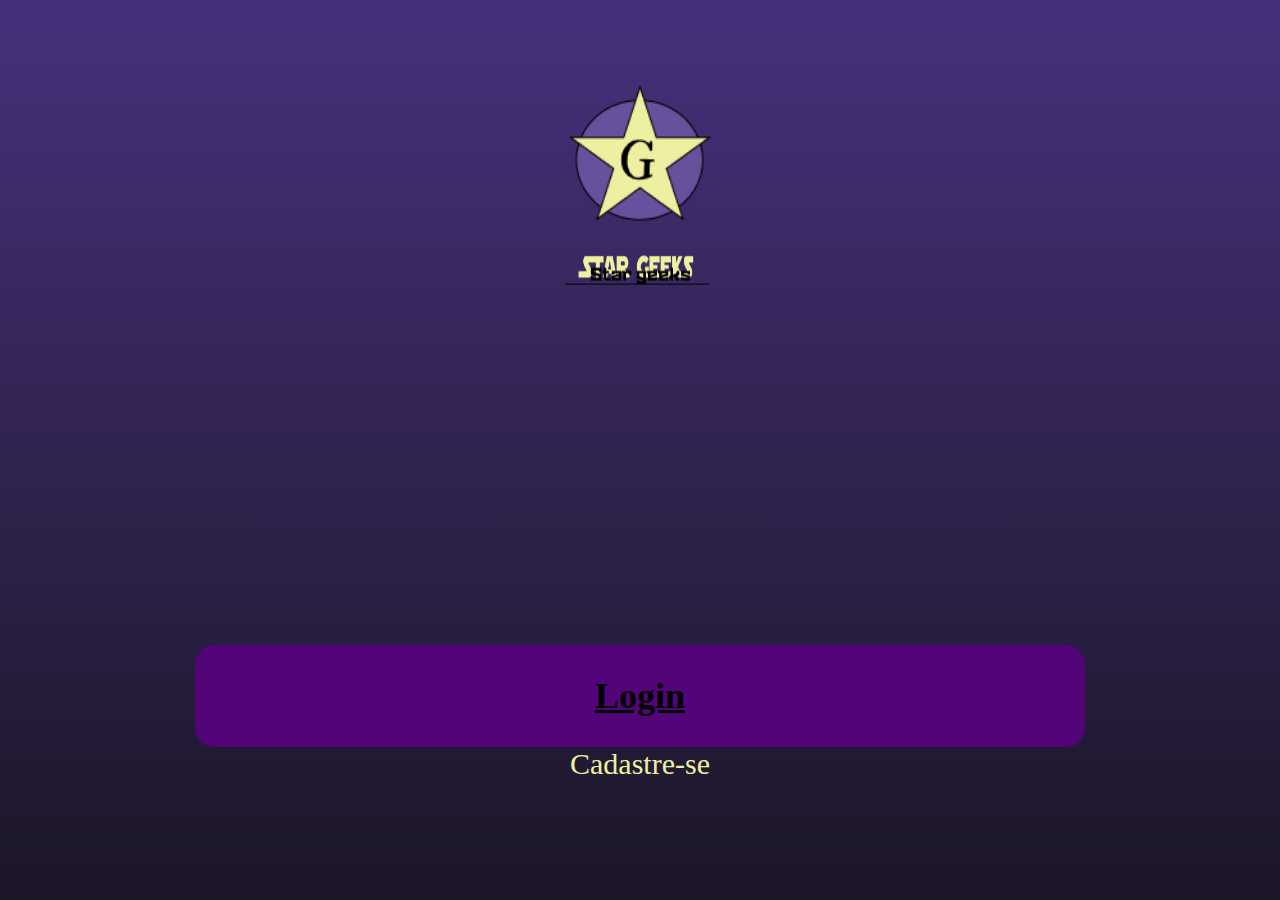
<file: index.html>
<!DOCTYPE html>
<html lang="pt-br">
<head>
    <meta charset="UTF-8">
    <meta http-equiv="X-UA-Compatible" content="IE=edge">
    <meta name="viewport" content="width=device-width, initial-scale=1.0">
    <title>Stargeek</title>
    <link rel="stylesheet" href="index.css">
</head>
<body>
    <div class="container">
        <header>
            <div class="logo1">
                <img src="Logo 1.png">
                <div class="logo2">
                    <img src="Logo2.png">
                </div>
            </div>
        </header>
       
        <main>
            <nav>
            <a href="#" class="btn-01">Login</a>
            </nav>
            <div>Cadastre-se</div>
        </main>
    </div>

</body>
</html>
</file>
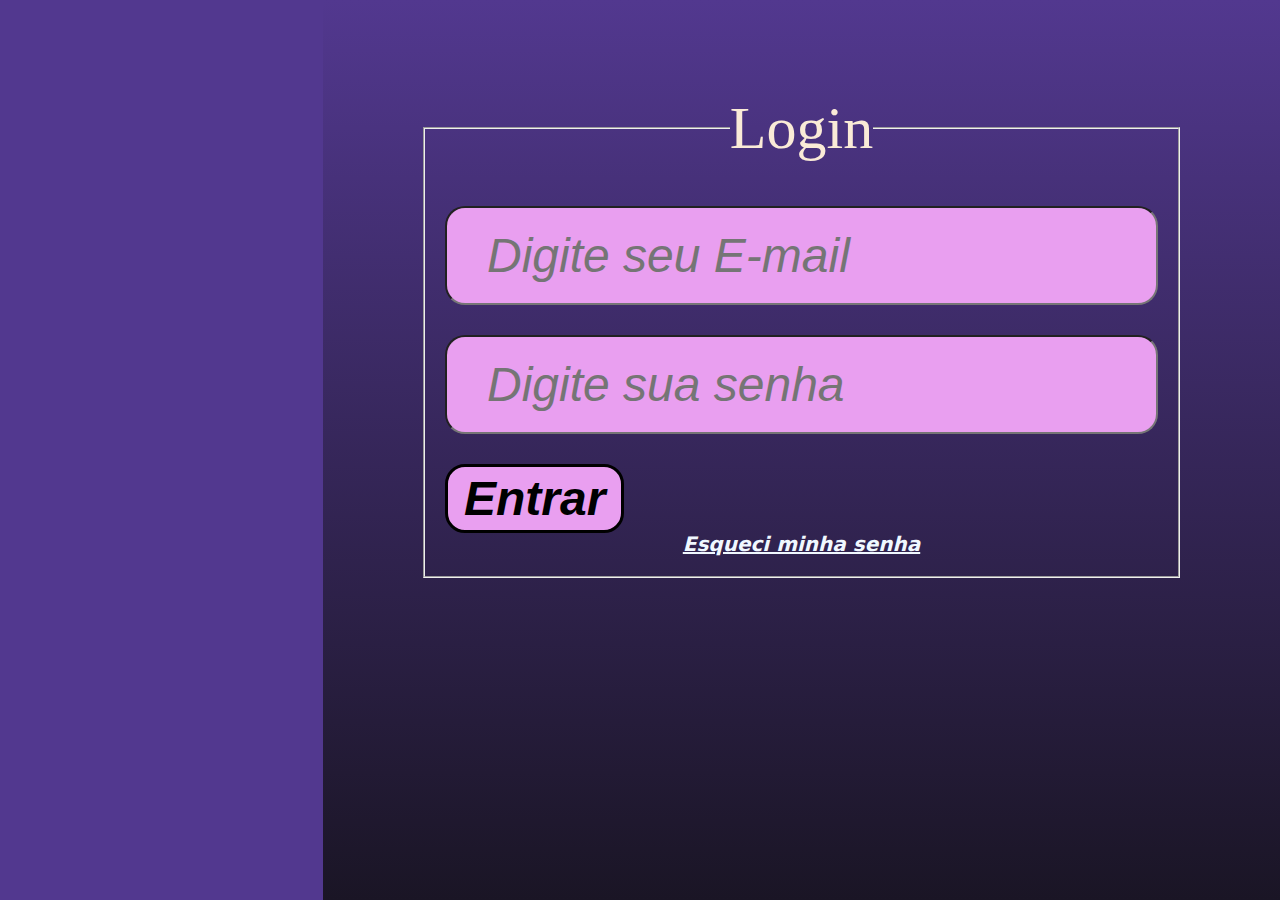
<file: catalogo.html>
<!DOCTYPE html>
<html lang="en">
<head>
    <meta charset="UTF-8">
    <meta http-equiv="X-UA-Compatible" content="IE=edge">
    <meta name="viewport" content="width=device-width, initial-scale=1.0">
    <title>Stargeek</title>
    <link rel="stylesheet" href="catalogo.css">
    <link rel="stylesheet" href="https://cdn.jsdelivr.net/npm/bootstrap-icons@1.10.5/font/bootstrap-icons.css">
</head>
<body>
    <div class="container">
    <header>
        <div class="logo">
            <img src="logo3stargeeks.png">
        </div>
    
        <form action="#">
            <input type="pesquise o seu universo" id="pesquisar" placeholder="Pesquise o seu universo...">
        </form>
        <nav>
            <div class="imagem">
                <img src="imagem mago.png">
            </div>
            <div class="perfil">
                <img src="Profile user.png">
            </div>
            <div class="menu">
                <img src="Menu button of three horizontal lines.png">
            </div>  
        </nav>
    </header>
    <main>
        <ul>Catálogo</ul>
   
             <fieldset>
             <div class="Minha lista">
                <h3>Minha lista</h3>
              <div class="cards">
                </div>

              </div>
             </div>
            </fieldset>
    </main>
    <footer>
        <footer> 
            <div class="footer">
              <div class="links">
                <ul>
                    <img src="System.png">
                </ul>
              </div>
              <div class="social-media">
                <ul>
                </ul>
              </div>
            </div>
          </footer>
        <div class="footer">

          </div>
    </footer>
</div>
    <script src="catalogo.js"></script>
</body>
</html>
</file>
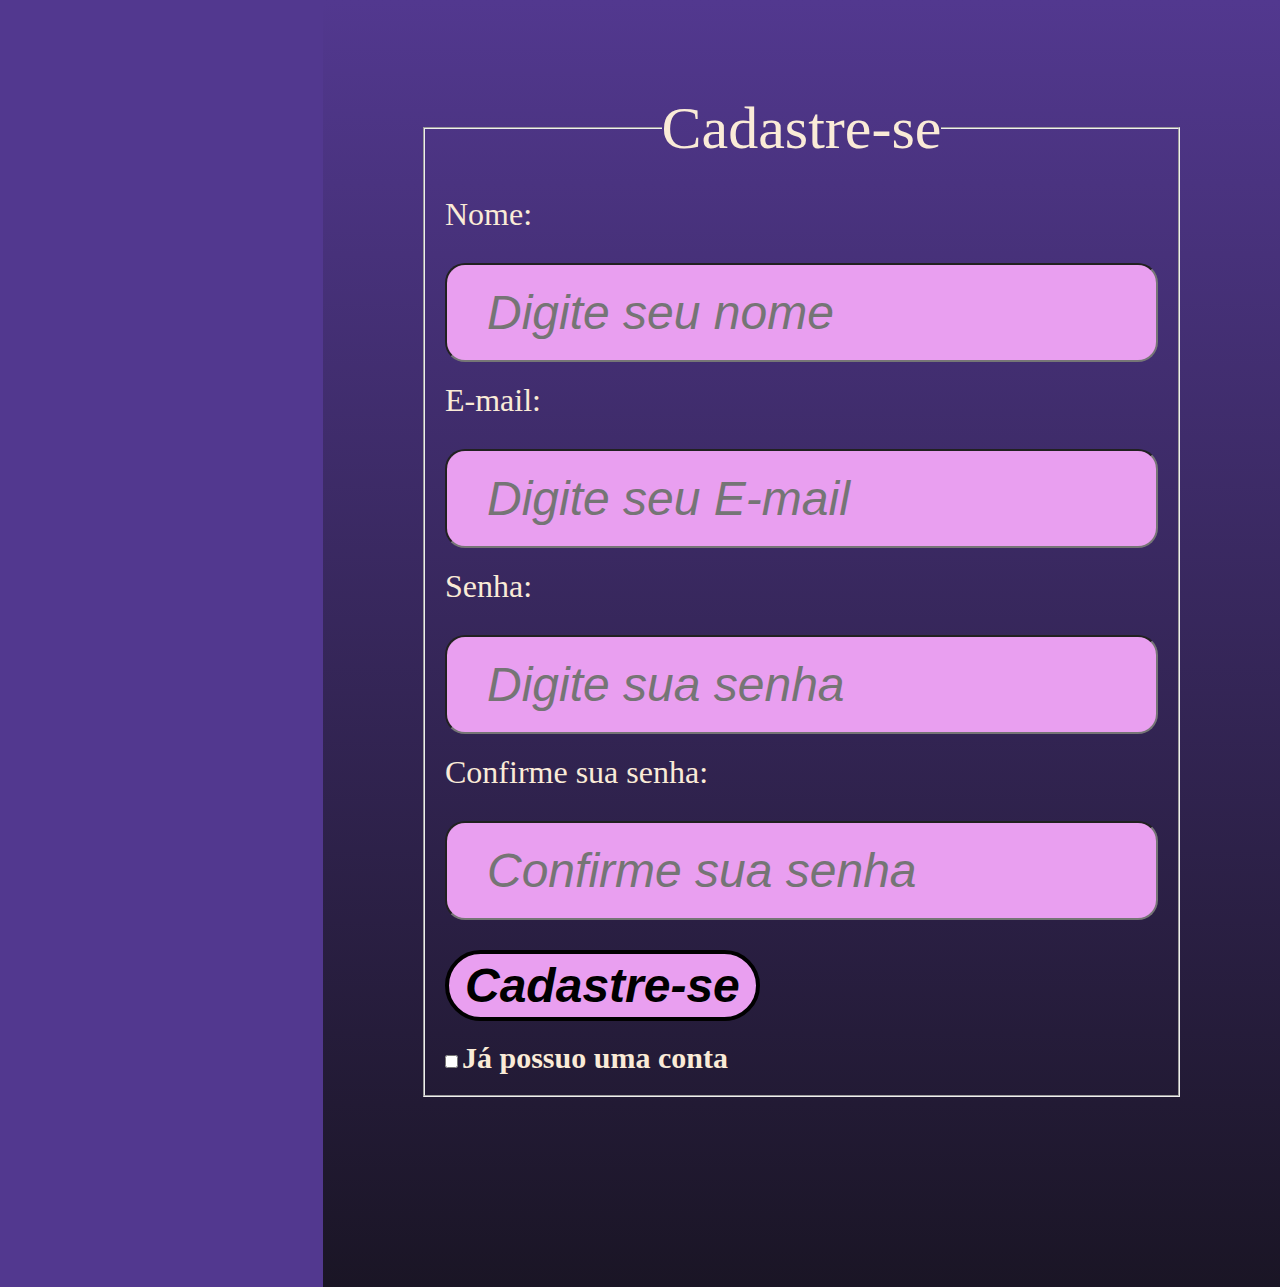
<file: cliente.html>
<!DOCTYPE html>
<html lang="pt-br">
<head>
    <meta charset="UTF-8">
    <meta http-equiv="X-UA-Compatible" content="IE=edge">
    <meta name="viewport" content="width=device-width, initial-scale=1.0">
    <title>Stargeek</title>
    <link rel="stylesheet" href="cliente.css">
</head>
<body>  
    
    <div class="container">
        <aside></aside>
        <main>
            <form id="formulario">
                <fieldset>
                    <legend class="cadastro">Cadastre-se</legend>
                    <div class="mensagem"></div>
                    <label for="iname" class="nome">Nome:</label>
                    <input type="text" id="iname" placeholder="Digite seu nome">
                    <label for="imail" class="imail">E-mail:</label>
                    <input type="text" id="imail" placeholder="Digite seu E-mail">
                    <label for="psenha" >Senha:</label>
                    <input type="password" id="psenha" class="psenha" placeholder="Digite sua senha">
                    <label for="isenha" class="isenha">Confirme sua senha:</label>
                    <input type="password" id="isenha" placeholder="Confirme sua senha">
                    <input type="submit" id="icadastro" name="scadastro" value="Cadastre-se" class="btn-01">
                    <input type="checkbox" id="iconta" name="ckconta">
                    <label for="iconta" class="iconta"><b>Já possuo uma conta</b></label>
                </fieldset>
            </form>
        </main>
    </div>
    <script src="cliente.js"></script>
</body>
</html>
</file>
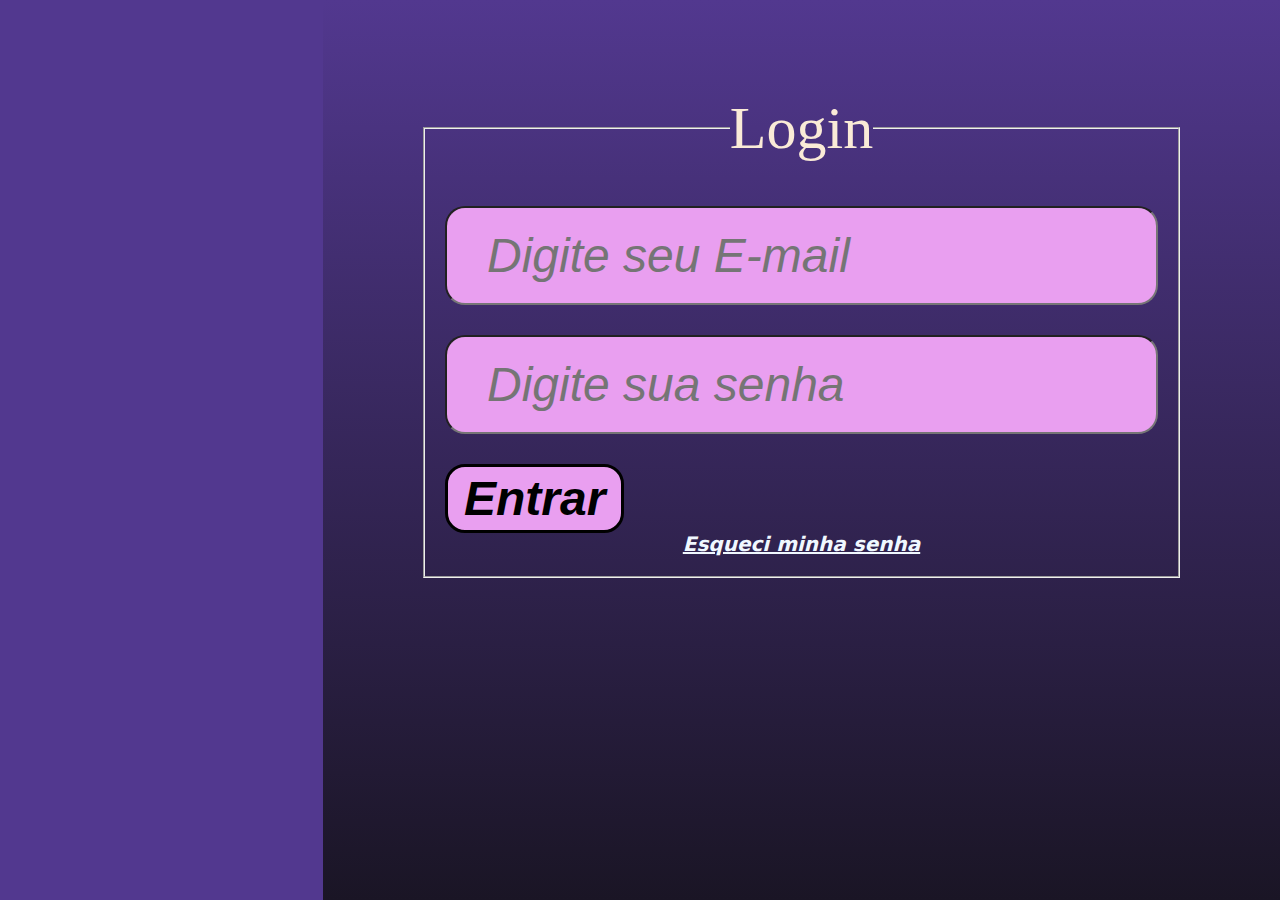
<file: login.html>
<!DOCTYPE html>
<html lang="pt-br">
<head>
    <meta charset="UTF-8">
    <meta http-equiv="X-UA-Compatible" content="IE=edge">
    <meta name="viewport" content="width=device-width, initial-scale=1.0">
    <title>Stargeek</title>
    <link rel="stylesheet" href="login.css">
</head>
<body>  
    <div class="container">
        <aside></aside>
        <main>
            <form  id="formulario">
                <fieldset>
                    <legend class="cadastre">Login</legend>
                    <div class="mensagem"></div>
                    <input type="text" id="imail" placeholder="Digite seu E-mail">
                    <input type="password" id="psenha" placeholder="Digite sua senha">
                    <input type="submit" id="ientrar" name="sentrar" value="Entrar" class="btn-01">
                    <a href="#" class="esquecisenha">Esqueci minha senha</a>
                </fieldset>
            </form>
        </main>
    </div>
    <script src="login.js"></script>
</body>
</body>
</html>
</file>
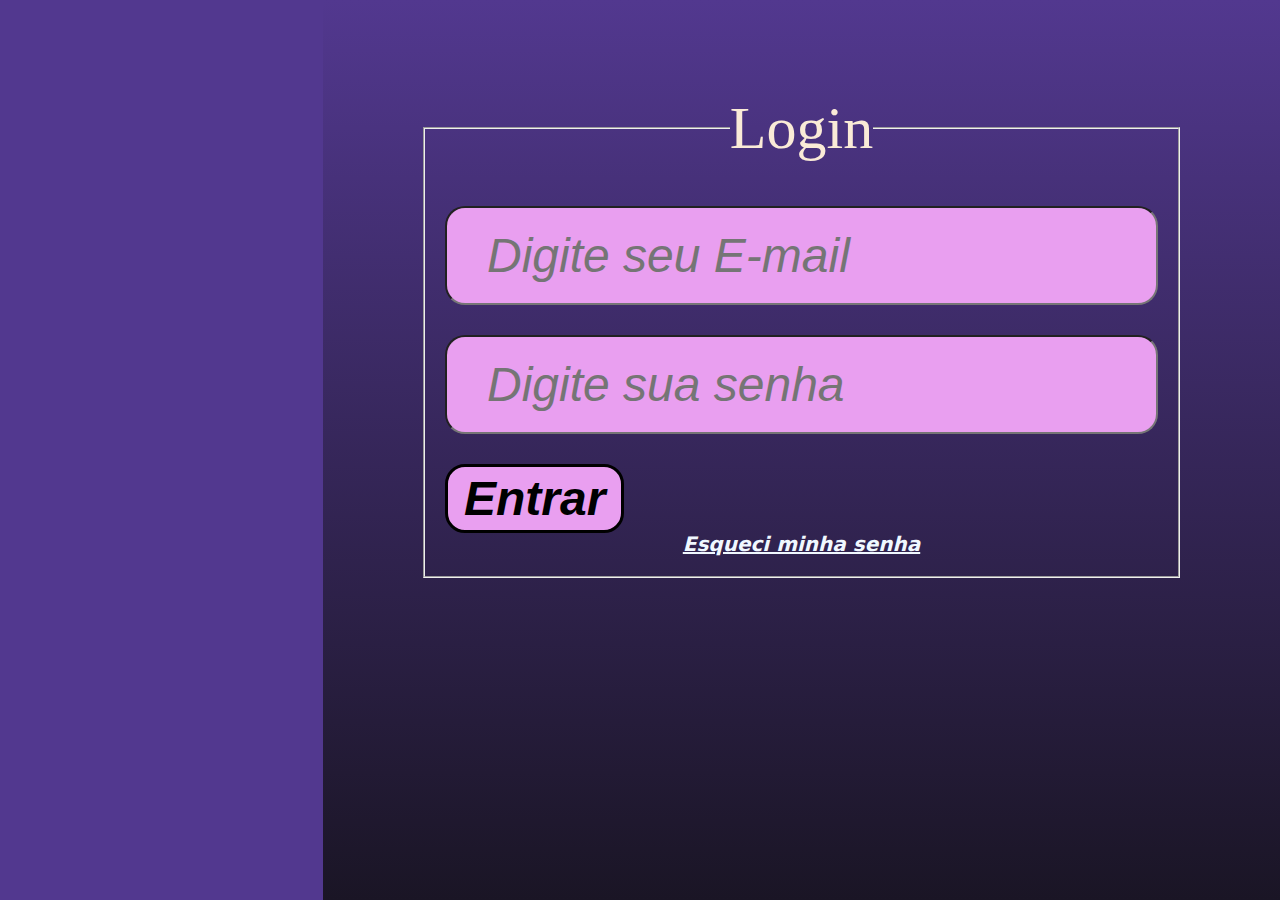
<file: titulo.html>
<!DOCTYPE html>
<html lang="pt-br">
<head>
    <meta charset="UTF-8">
    <meta http-equiv="X-UA-Compatible" content="IE=edge">
    <meta name="viewport" content="width=device-width, initial-scale=1.0">
    <title>Stargeek</title>
    <link rel="stylesheet" href="titulo.css">
</head>
<body>
    <div class="container">
        <div class="cards">
        </div>
        <aside></aside>
        <main>
            <div class="cadmodal">
            <div class="modal">
            <form action="" id="formulario">
                <fieldset>
                    <legend class="Cadastre-se">Cadastre o item</legend>
                    <label for="nome">Nome do título:</label>
                    <input type="text" name="nome" id="nome" placeholder="Digite seu título">
                    <label for="descricao">Descrição:</label>
                    <input type="descricao" id="descricao" placeholder="Digite sua descrição">
                    <label for="foto">Foto:</label>
                    <input type="file" name="foto" id="foto">
                    <input type="submit" id="btnfinalizar" name="btnfinalizar" value="Finalizar" class="btn-01">
                </fieldset>
            </form>
        </main>
    </div>
    <script src="titulo.js"></script>
</body>
</html>
</file>
<file: index.css>
* {
    margin: 0;
    padding: 0;
    box-sizing: border-box;
}

body{
    background: linear-gradient(180deg, #47307B 0%, #1B1626 100%);
}

.container {
    display: grid;
    grid-template-columns: 1fr ;
    grid-template-rows: 50vh 50vh;
    grid-template-areas: 
    "l"
    "b";
}

header {
    grid-area: l;
    display: flex;
    justify-content: center;
    padding-top: 85px;
}


main {
    grid-area: b;
}

.logo1 > img {
    width: 150px;
    height: 150px;
   
}
.logo2 > img{
    width: 150px;
    height: 150px;
}

main {
    padding: 195px ;
    text-align: center;
    color:#EEEFA1;
    font-family: italic;
    font-weight: 400;
    font-size: 30px;
    text-align: center;
}

nav {
    display: flex;
    flex-direction: column;
    column-gap: 40px;
}

.btn-01 {
    background-color: rgb(84, 4, 121);
    color: rgb(0, 0, 0);
    padding: 30px 200px;
    border-radius: 20px;
    font-weight: 600;
    font-size: 36px;
}

.btn-01:hover {
    background-color:rgb(61, 5, 87);
    transform: scale(0.9);
    box-shadow: rgb(84, 4, 121);
    transition: 0.8s ease;
}

@media (max-width:800px) {
    .logo {
       display: flex;
    justify-content: center;}

}
</file>
<file: cliente.css>
*{
        margin: 0;
        padding: 0;
        box-sizing: border-box;
    }

    body{
        background: linear-gradient(180deg, #52388F 0%, #1A1525 100%);
        background-repeat: no-repeat;
    }
    
    .container {
        display: grid;
        grid-template-columns: 1fr 1fr;
        grid-template-rows: 143vh;
        grid-template-areas: 
     "l m"
        ;
     
    }
    
    aside {
        grid-area: l;
        background: #52388F
    }

    main {
        grid-area: m;
        display: flex;
        flex-direction: column;
        padding: 100px;
    }



form {
        display: flex;
        flex-direction: column;
        justify-content: center;
        align-items: center;
    }

form legend {
    color: antiquewhite;
    font-weight: 400;
    font-size: 60px;
    line-height: 56px;
    text-align: center;
}

form input {
    background-color:rgb(233, 159, 240);
    font-style: italic;
    display: block;
    margin-top: 30px;
    font-size: 3rem;
    border-radius: 20px;
    padding: 20px 40px;
}

form > fieldset{
    padding:20px;
}

form > fieldset > label {
    font-size: 2rem;
    color: antiquewhite;
    margin-top: 20px;
    display: block;
}

.btn-01 {
    border: 4px solid black;
    padding: 4px 16px;
    border-radius: 100px;
    font-weight: 600;
    word-spacing: 2px;
    display: block;
}

.btn-01:hover {
    background-color: rgb(84, 4, 121);
    box-shadow: violet 4px 6px 12px;
    transform: scale(0.9);
    transition: 0.5s ease-out;
}


input[type="checkbox"], input[type="checkbox"] + label{
    display: inline-block;
    font-size: 30px;
}
.mensagem{
    color: white;
}
.mensagem > p{
    max-width: 450px;
    min-width: 320px;
    margin-bottom: 20px;
    color:brown;
}
</file>
<file: login.css>
*{
    margin: 0;
    padding: 0;
    box-sizing: border-box;
}

body{
    background: linear-gradient(180deg, #52388F 0%, #1A1525 100%);
    background-repeat: no-repeat;
}

.container {
    height: 100vh;
    display: grid;
    grid-template-columns: 1fr 1fr;
    grid-template-rows: 100vh;
    grid-template-areas: 
 "l f"
    ;

}

aside {
    grid-area: l;
    background: #52388F;
}

main {
    grid-area: f;
    display: flex;
    flex-direction: column;
    align-items: center;
    padding: 100px;
    
}

form {
    display: flex;
    flex-direction: column;
    justify-content: center;
    align-items: center;
}

form legend {
color: antiquewhite;
font-weight: 400;
font-size: 60px;
line-height: 56px;
text-align: center;
}

form input {
background-color:rgb(233, 159, 240);
font-style: italic;
display: flex;
margin-top: 30px;
font-size: 3rem;
border-radius: 20px;
padding: 20px 40px;
}

form > fieldset{
padding:20px ;
}

form > fieldset > label {
font-size: 2rem;
color: antiquewhite;
margin-top: 20px;
display: flex;
}

.btn-01 {
border: 3px solid black;
padding: 4px 16px;
font-weight: 600;
word-spacing: 4px;
display: block;
}

.btn-01:hover {
background-color: rgb(84, 4, 121);
box-shadow: violet 4px 6px 12px;
transform: scale(0.9);
transition: 0.5s ease-out;
}

.esquecisenha{
    color: aliceblue;
    display: flex;
    justify-content: center;
    font-family: system-ui, -apple-system, BlinkMacSystemFont, 'Segoe UI', Roboto, Oxygen, Ubuntu, Cantarell, 'Open Sans', 'Helvetica Neue', sans-serif;
    font-style: italic;
    font-weight: 700;
    font-size: 20px;
    line-height: 23px;
}

.mensagem{
    color: white;
}
</file>
<file: titulo.css>
*{
    margin: 0;
    padding: 0;
    box-sizing: border-box;
}

body{
    background: linear-gradient(180deg, #52388F 0%, #1A1525 100%);
    background-repeat: no-repeat;
}

.container {
    height: 300vh;
    display: grid;
    grid-template-columns: 1fr 1fr;
    grid-template-rows: 300vh;
    grid-template-areas: 
 "l f"
    ;

}

aside {
    grid-area: l;
    background: #52388F;
}

main {
    grid-area: f;
    display: flex;
    flex-direction: column;
    align-items: center;
    padding: 100px;
    
}
form {
    display: flex;
    flex-direction: column;
    justify-content: center;
    align-items: center;
}

form legend {
color: antiquewhite;
font-weight: 400;
font-size: 60px;
line-height: 56px;
text-align: center;
}

form input {
background-color:rgb(233, 159, 240);
font-style: italic;
display: flex;
margin-top: 30px;
font-size: 3rem;
border-radius: 20px;
padding: 20px 40px ;
}

form > fieldset{
padding:20px ;
}

form > fieldset > label {
font-size: 2rem;
color: antiquewhite;
margin-top: 20px;
display: flex;
}

.btn-01 {
border: 3px solid black;
padding: 4px 16px;
font-weight: 600;
word-spacing: 4px;
display: block;
}

.btn-01:hover {
background-color: rgb(84, 4, 121);
box-shadow: violet 4px 6px 12px;
transform: scale(0.9);
transition: 0.5s ease-out;
}

button{
    border: 3px solid black;
    padding: 4px 16px;
    font-weight: 600;
    word-spacing: 4px;
    display: block;
}



.descricao{
width: 596px;
height: 209px;
}
</file>
<file: catalogo.css>
@import url("https://cdn.jsdelivr.net/npm/bootstrap-icons@1.10.5/font/bootstrap-icons.css");

*{
    margin: 0;
    padding: 0;
    box-sizing: border-box;  
}

.cotainer{
    display: grid;
    grid-template-columns: 1fr;
    grid-template-rows: auto auto auto;
    grid-area:
    "h"
    "m"
    "f";
}

header{
    background-color: #755FA8;
    grid-area: h;
    display: flex;
    justify-content:space-between;
    padding: 80px;
    flex-wrap: wrap;
}


main > ul{
    background-color: #52388F;
    color:#EEEFA1;
    grid-area: m;
    font-size: 40px;
}

main {
  background-color: #52388F;
  color:black;
  grid-area: m;
  font-size: 30px;
  padding: 40px;
}


footer{
    background-color: #755FA8;
    grid-area: f;
    padding: 10px;
}

form {
    display: inline-block;
    margin: 0 auto;
    width: 70%;
  }
  
  #pesquisar {
    padding: 10px;
    width: 100%;
    border: none;
    border-radius: 5px;
    box-shadow: 0px 0px 5px rgba(0, 0, 0, 0.1);
  }

  nav {
    display: flex;
    align-items: center;
    justify-content: flex-end;
  }
  
  .perfil, .menu {
    margin-left: 20px;
  }
  
  .perfil img, .menu img {
    width: 30px;
    height: 30px;
  }
  
  
  .cards {
    width: 100vw;
    margin: 30px 30px;
    display: flex;
    flex-direction: row;
    justify-content: space-around;
}

.card{
    width: 300px;
}

.cardimagem img{
    border-top-right-radius: 25px;
    border-top-left-radius: 25px;
    width: 300px;
    height: 200px;
}

.cards img:hover{
    opacity: 0.7;
}

.cardinfo {
    width: 300px;
    display: flex;
    justify-content: center;
    align-items: center;
    padding: 10px;
    justify-content: space-around;
}

.cardnome {
    color: white;
    font-size: 20px;
    font-weight: bold;
    background-color:  #755FA8;
    text-align: center;
    margin-top: -5px;
    padding: 20px;
    border-radius: 5px;
}

.cardnome p{
  font-size: 1rem;
  font-weight: normal;
}
</file>
